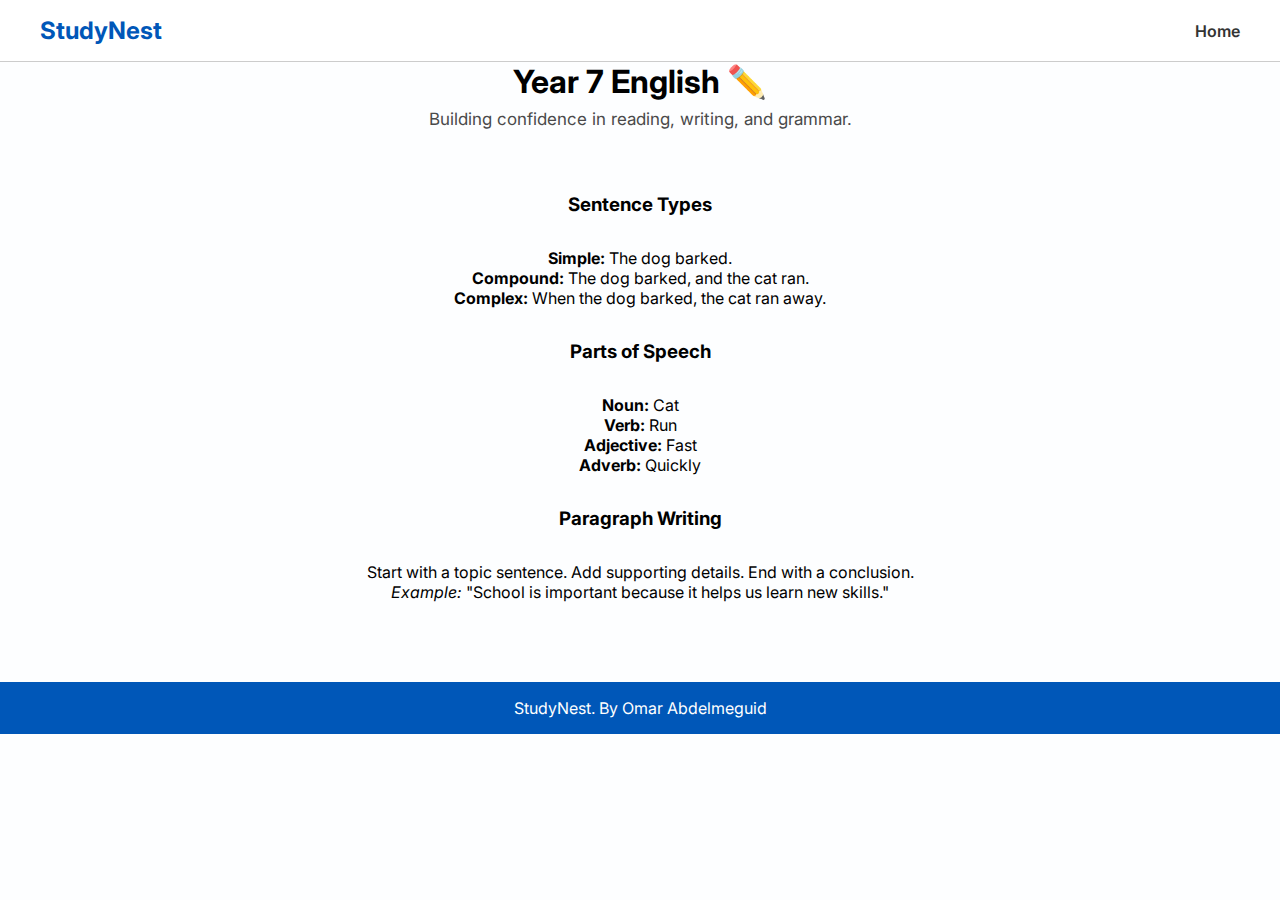
<file: year7english.html>
<!DOCTYPE html> <!-- Declares this is a HTML document -->
<html lang="en"> <!-- Sets the language to English -->
<head>
  <meta charset="UTF-8"> <!-- Supports special characters -->
  <title>Year 7 English | StudyNest</title> <!-- Title shown in browser tab -->
  <link rel="stylesheet" href="style.css"> <!-- Links to external CSS file -->
  <link href="https://fonts.googleapis.com/css2?family=Inter:wght@400;600;700&display=swap" rel="stylesheet"> <!-- Loads Inter font from Google Fonts -->
</head>
<body>
  <header class="navbar"> <!-- Top navigation bar -->
    <div class="nav-container"> <!-- Container for logo and nav links -->
      <h1 class="logo">StudyNest</h1> <!-- Site logo text -->
      <nav> <!-- Navigation menu -->
        <ul> <!-- List of navigation links -->
          <li><a href="index.html">Home</a></li> <!-- Link back to homepage -->
        </ul>
      </nav>
    </div>
  </header>
  <section class="page-header"> <!-- Header section for this page -->
    <h2>Year 7 English ✏️</h2> <!-- Page title with emoji -->
    <p>Building confidence in reading, writing, and grammar.</p> <!-- Short description of the topic -->
  </section>
  <main> <!-- Main content area -->
    <section class="notes-section"> <!-- Section for English notes -->
      <h3>Sentence Types</h3> <!-- Subheading for topic -->
      <p><strong>Simple:</strong> The dog barked.<br> <!-- Example of a simple sentence -->
         <strong>Compound:</strong> The dog barked, and the cat ran.<br> <!-- Example of a compound sentence -->
         <strong>Complex:</strong> When the dog barked, the cat ran away.</p> <!-- Example of a complex sentence -->
      <h3>Parts of Speech</h3> <!-- Subheading for topic -->
      <p><strong>Noun:</strong> Cat<br> <!-- Example of a noun -->
         <strong>Verb:</strong> Run<br> <!-- Example of a verb -->
         <strong>Adjective:</strong> Fast<br> <!-- Example of an adjective -->
         <strong>Adverb:</strong> Quickly</p> <!-- Example of an adverb -->
      <h3>Paragraph Writing</h3> <!-- Subheading for topic -->
      <p>Start with a topic sentence. Add supporting details. End with a conclusion.<br> <!-- Paragraph writing tips -->
         <em>Example:</em> "School is important because it helps us learn new skills."</p> <!-- Example paragraph -->
    </section>
  </main>
<footer> <!-- Footer section at bottom of page -->
    <p>StudyNest. By Omar Abdelmeguid</p> <!-- Footer credit text -->
  </foote  r>
</body>
</html>
</file>
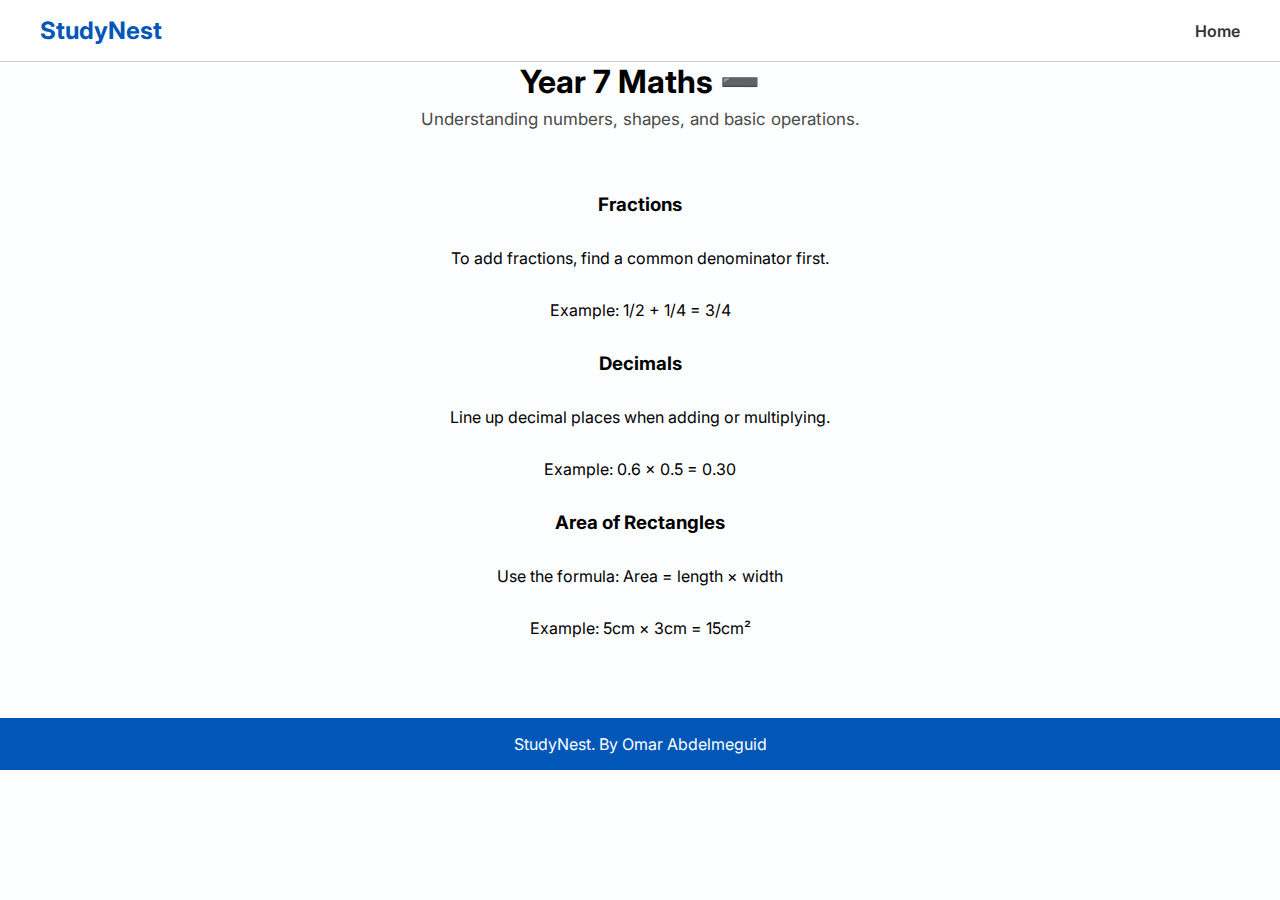
<file: year7maths.html>
<!DOCTYPE html> <!-- Declares this is a HTML document -->
<html lang="en"> <!-- Sets the language to English -->
<head>
  <meta charset="UTF-8"> <!-- Supports special characters -->
  <title>Year 7 Maths | StudyNest</title> <!-- Title shown in browser tab -->
  <meta name="viewport" content="width=device-width, initial-scale=1.0"> <!-- Makes layout responsive on all devices -->
  <link rel="stylesheet" href="main.css"> <!-- Links to external CSS file -->
  <link href="https://fonts.googleapis.com/css2?family=Inter:wght@400;600;700&display=swap" rel="stylesheet"> <!-- Loads Inter font from Google Fonts -->
</head>
<body>
  <header class="navbar"> <!-- Top navigation bar -->
    <div class="nav-container"> <!-- Container for logo and nav links -->
      <h1 class="logo">StudyNest</h1> <!-- Site logo text -->
      <nav> <!-- Navigation menu -->
        <ul> <!-- List of navigation links -->
          <li><a href="index.html">Home</a></li> <!-- Link back to homepage -->
        </ul>
      </nav>
    </div>
  </header>
  <section class="page-header"> <!-- Header section for this page -->
    <h2>Year 7 Maths ➖</h2> <!-- Page title with emoji -->
    <p>Understanding numbers, shapes, and basic operations.</p> <!-- Short description of the topic -->
  </section>
  <main> <!-- Main content area -->
    <section class="notes-section"> <!-- Section for maths notes -->
      <h3>Fractions</h3> <!-- Subheading for topic -->
      <p>To add fractions, find a common denominator first.</p> <!-- Explanation of method -->
      <div class="example">Example: 1/2 + 1/4 = 3/4</div> <!-- Example of fraction addition -->
      <h3>Decimals</h3> <!-- Subheading for topic -->
      <p>Line up decimal places when adding or multiplying.</p> <!-- Tip for working with decimals -->
      <div class="example">Example: 0.6 × 0.5 = 0.30</div> <!-- Example of decimal multiplication -->
      <h3>Area of Rectangles</h3> <!-- Subheading for topic -->
      <p>Use the formula: Area = length × width</p> <!-- Formula for area -->
      <div class="example">Example: 5cm × 3cm = 15cm²</div> <!-- Example of area calculation -->
    </section>
  </main>
  <footer> <!-- Footer section at bottom of page -->
    <p>StudyNest. By Omar Abdelmeguid</p> <!-- Footer credit text -->
  </footer>
</body>
</html>
</file>
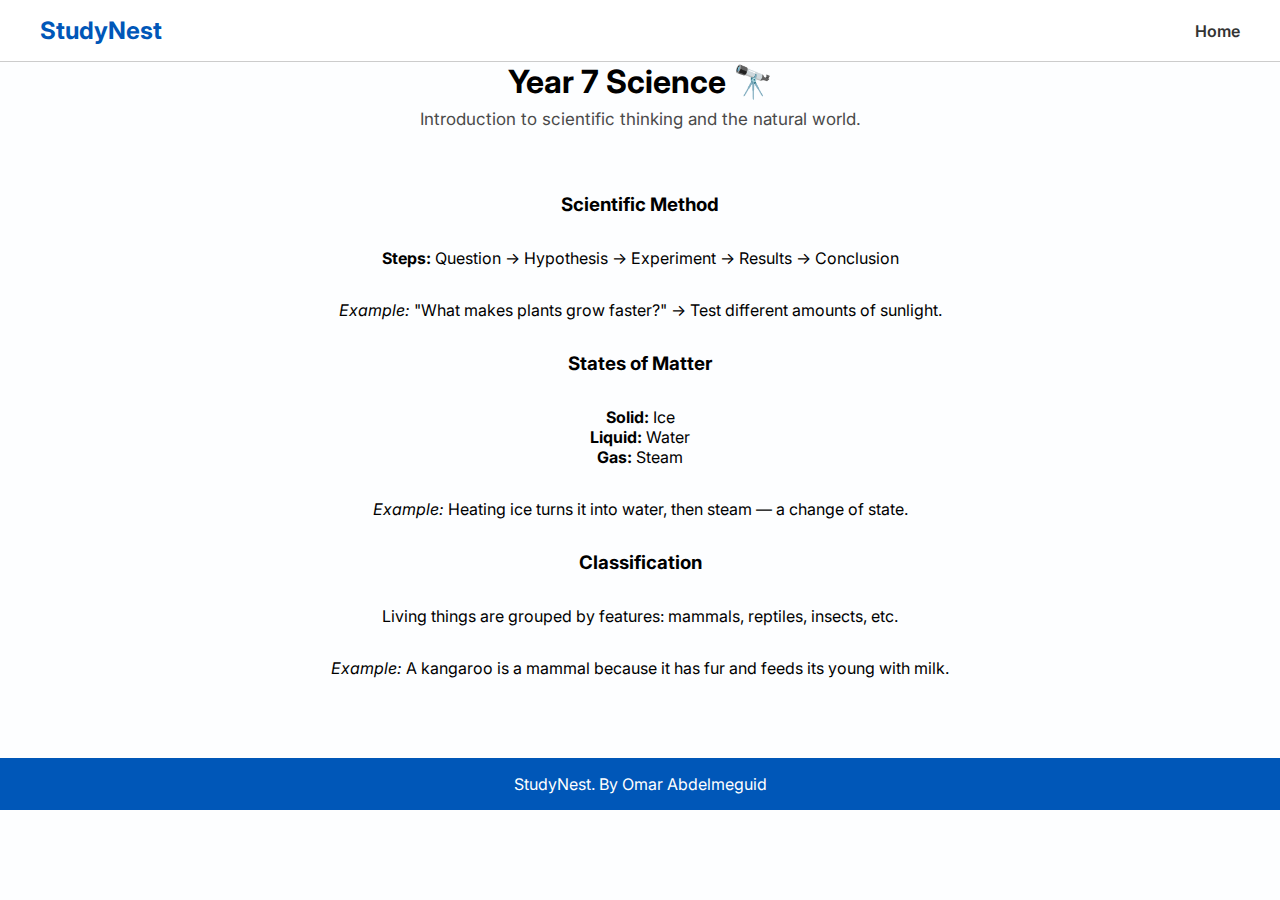
<file: year7science.html>
<!DOCTYPE html> <!-- Declares this is a HTML document -->
<html lang="en"> <!-- Sets the language to English -->
<head>
  <meta charset="UTF-8"> <!-- Supports special characters -->
  <title>Year 7 Science | StudyNest</title> <!-- Title shown in browser tab -->
  <link rel="stylesheet" href="main.css"> <!-- Links to external CSS file -->
  <link href="https://fonts.googleapis.com/css2?family=Inter:wght@400;600;700&display=swap" rel="stylesheet"> <!-- Loads Inter font from Google Fonts -->
</head>
<body>
  <header class="navbar"> <!-- Top navigation bar -->
    <div class="nav-container"> <!-- Container for logo and nav links -->
      <h1 class="logo">StudyNest</h1> <!-- Site logo text -->
      <nav> <!-- Navigation menu -->
        <ul> <!-- List of navigation links -->
          <li><a href="index.html">Home</a></li> <!-- Link back to homepage -->
        </ul>
      </nav>
    </div>
  </header>
  <section class="page-header"> <!-- Header section for this page -->
    <h2>Year 7 Science 🔭</h2> <!-- Page title with emoji -->
    <p>Introduction to scientific thinking and the natural world.</p> <!-- Short description of the topic -->
  </section>
  <main> <!-- Main content area -->
    <section class="notes-section"> <!-- Section for science notes -->
      <h3>Scientific Method</h3> <!-- Subheading for topic -->
      <p><strong>Steps:</strong> Question → Hypothesis → Experiment → Results → Conclusion</p> <!-- Key steps in method -->
      <p><em>Example:</em> "What makes plants grow faster?" → Test different amounts of sunlight.</p> <!-- Example of method in action -->
      <h3>States of Matter</h3> <!-- Subheading for topic -->
      <p><strong>Solid:</strong> Ice<br> <!-- Example of solid -->
         <strong>Liquid:</strong> Water<br> <!-- Example of liquid -->
         <strong>Gas:</strong> Steam</p> <!-- Example of gas -->
      <p><em>Example:</em> Heating ice turns it into water, then steam — a change of state.</p> <!-- Example of state change -->
      <h3>Classification</h3> <!-- Subheading for topic -->
      <p>Living things are grouped by features: mammals, reptiles, insects, etc.</p> <!-- Description of classification -->
      <p><em>Example:</em> A kangaroo is a mammal because it has fur and feeds its young with milk.</p> <!-- Example of classification -->
    </section>
  </main>
  <footer> <!-- Footer section at bottom of page -->
    <p>StudyNest. By Omar Abdelmeguid</p> <!-- Footer credit text -->
  </footer>
</body>
</html>
</file>
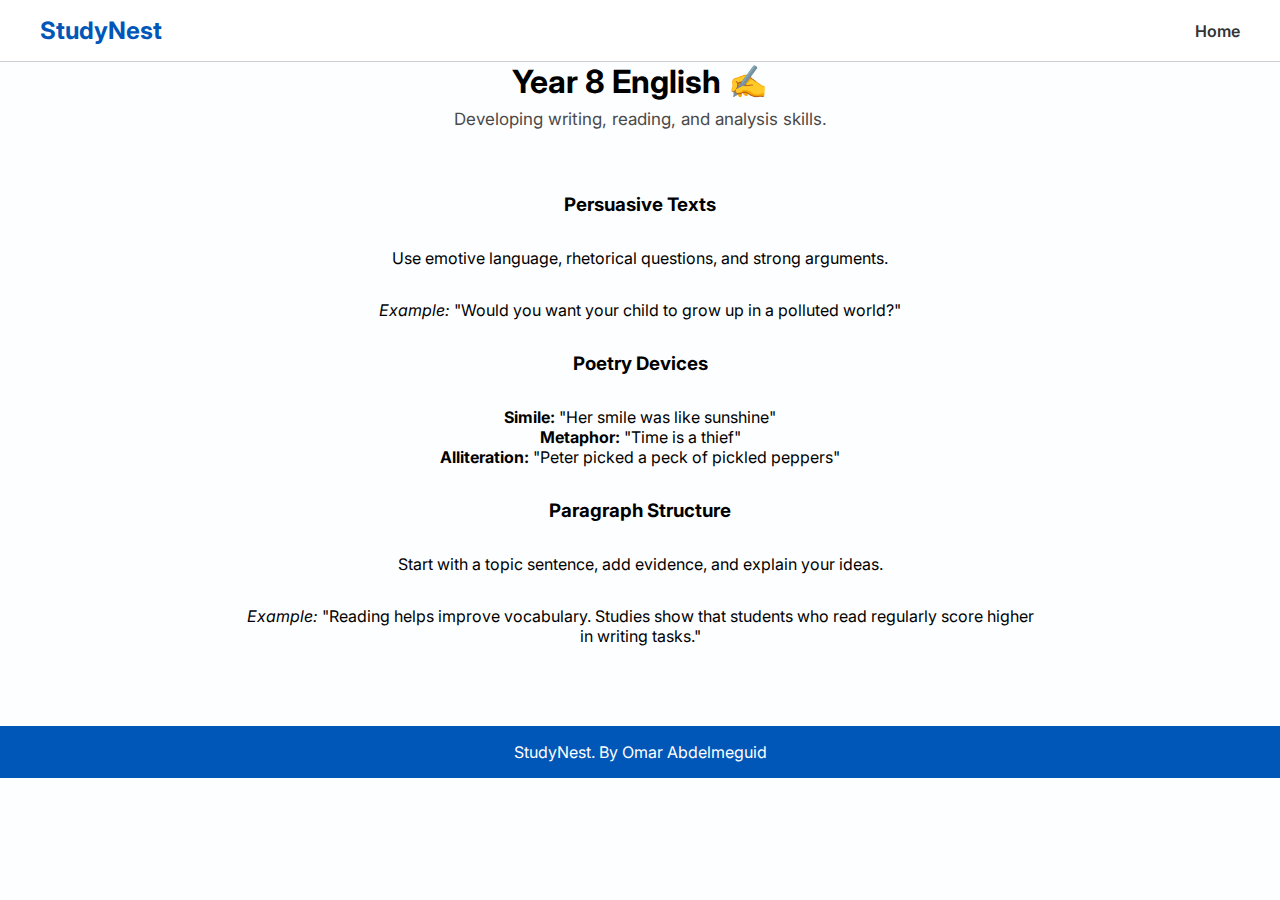
<file: year8english.html>
<!DOCTYPE html> <!-- Declares this is a HTML document -->
<html lang="en"> <!-- Sets the language to English -->
<head>
  <meta charset="UTF-8"> <!-- Supports special characters -->
  <title>Year 8 English | StudyNest</title> <!-- Title shown in browser tab -->
  <link rel="stylesheet" href="main.css"> <!-- Links to external CSS file -->
  <link href="https://fonts.googleapis.com/css2?family=Inter:wght@400;600;700&display=swap" rel="stylesheet"> <!-- Loads Inter font from Google Fonts -->
</head>
<body>
  <header class="navbar"> <!-- Top navigation bar -->
    <div class="nav-container"> <!-- Container for logo and nav links -->
      <h1 class="logo">StudyNest</h1> <!-- Site logo text -->
      <nav> <!-- Navigation menu -->
        <ul> <!-- List of navigation links -->
          <li><a href="index.html">Home</a></li> <!-- Link back to homepage -->
        </ul>
      </nav>
    </div>
  </header>
  <section class="page-header"> <!-- Header section for this page -->
    <h2>Year 8 English ✍️</h2> <!-- Page title with emoji -->
    <p>Developing writing, reading, and analysis skills.</p> <!-- Short description of the topic -->
  </section>
  <main> <!-- Main content area -->
    <section class="notes-section"> <!-- Section for English notes -->
      <h3>Persuasive Texts</h3> <!-- Subheading for topic -->
      <p>Use emotive language, rhetorical questions, and strong arguments.</p> <!-- Tips for persuasive writing -->
      <p><em>Example:</em> "Would you want your child to grow up in a polluted world?"</p> <!-- Example of persuasive technique -->
      <h3>Poetry Devices</h3> <!-- Subheading for topic -->
      <p><strong>Simile:</strong> "Her smile was like sunshine"<br> <!-- Simile example -->
         <strong>Metaphor:</strong> "Time is a thief"<br> <!-- Metaphor example -->
         <strong>Alliteration:</strong> "Peter picked a peck of pickled peppers"</p> <!-- Alliteration example -->
      <h3>Paragraph Structure</h3> <!-- Subheading for topic -->
      <p>Start with a topic sentence, add evidence, and explain your ideas.</p> <!-- Tips for writing strong paragraphs -->
      <p><em>Example:</em> "Reading helps improve vocabulary. Studies show that students who read regularly score higher in writing tasks."</p> <!-- Example of structured paragraph -->
    </section>
  </main>
  <footer> <!-- Footer section at bottom of page -->
    <p>StudyNest. By Omar Abdelmeguid</p> <!-- Footer credit text -->
  </footer>
</body>
</html>
</file>
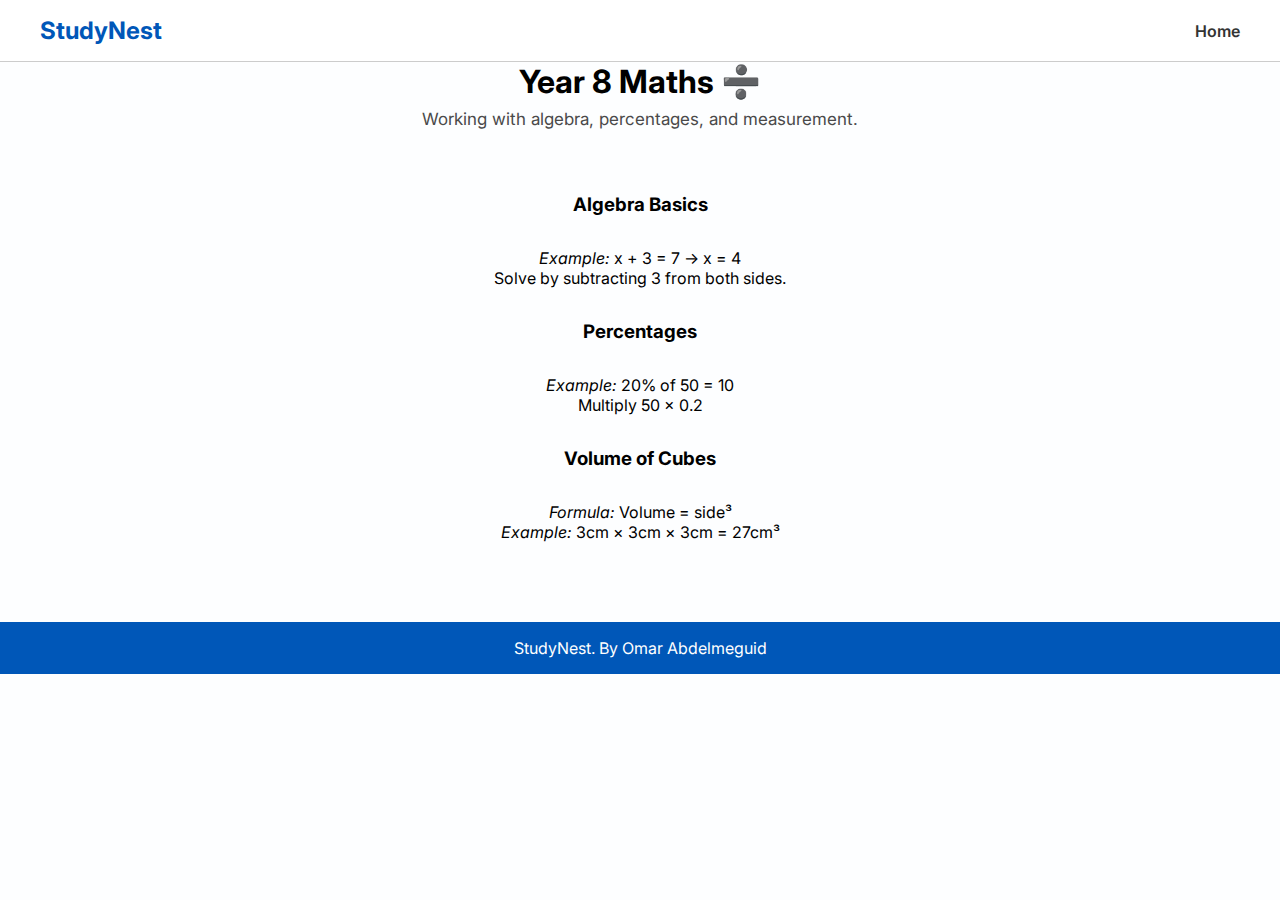
<file: year8maths.html>
<!DOCTYPE html> <!-- Declares this is a HTML document -->
<html lang="en"> <!-- Sets the language to English -->
<head>
  <meta charset="UTF-8"> <!-- Supports special characters -->
  <title>Year 8 Maths | StudyNest</title> <!-- Title shown in browser tab -->
  <link rel="stylesheet" href="main.css"> <!-- Links to external CSS file -->
  <link href="https://fonts.googleapis.com/css2?family=Inter:wght@400;600;700&display=swap" rel="stylesheet"> <!-- Loads Inter font from Google Fonts -->
</head>
<body>
  <header class="navbar"> <!-- Top navigation bar -->
    <div class="nav-container"> <!-- Container for logo and nav links -->
      <h1 class="logo">StudyNest</h1> <!-- Site logo text -->
      <nav> <!-- Navigation menu -->
        <ul> <!-- List of navigation links -->
          <li><a href="index.html">Home</a></li> <!-- Link back to homepage -->
        </ul>
      </nav>
    </div>
  </header>
  <section class="page-header"> <!-- Header section for this page -->
    <h2>Year 8 Maths ➗</h2> <!-- Page title with emoji -->
    <p>Working with algebra, percentages, and measurement.</p> <!-- Short description of the topic -->
  </section>
  <main> <!-- Main content area -->
    <section class="notes-section"> <!-- Section for maths notes -->
      <h3>Algebra Basics</h3> <!-- Subheading for topic -->
      <p><em>Example:</em> x + 3 = 7 → x = 4<br> <!-- Example equation -->
         Solve by subtracting 3 from both sides.</p> <!-- Explanation of method -->
      <h3>Percentages</h3> <!-- Subheading for topic -->
      <p><em>Example:</em> 20% of 50 = 10<br> <!-- Example percentage calculation -->
         Multiply 50 × 0.2</p> <!-- Explanation of method -->

      <h3>Volume of Cubes</h3> <!-- Subheading for topic -->
      <p><em>Formula:</em> Volume = side³<br> <!-- Formula for volume -->
         <em>Example:</em> 3cm × 3cm × 3cm = 27cm³</p> <!-- Example volume calculation -->
    </section>
  </main>
  <footer> <!-- Footer section at bottom of page -->
    <p>StudyNest. By Omar Abdelmeguid</p> <!-- Footer credit text -->
  </footer>
</body>
</html>
</file>
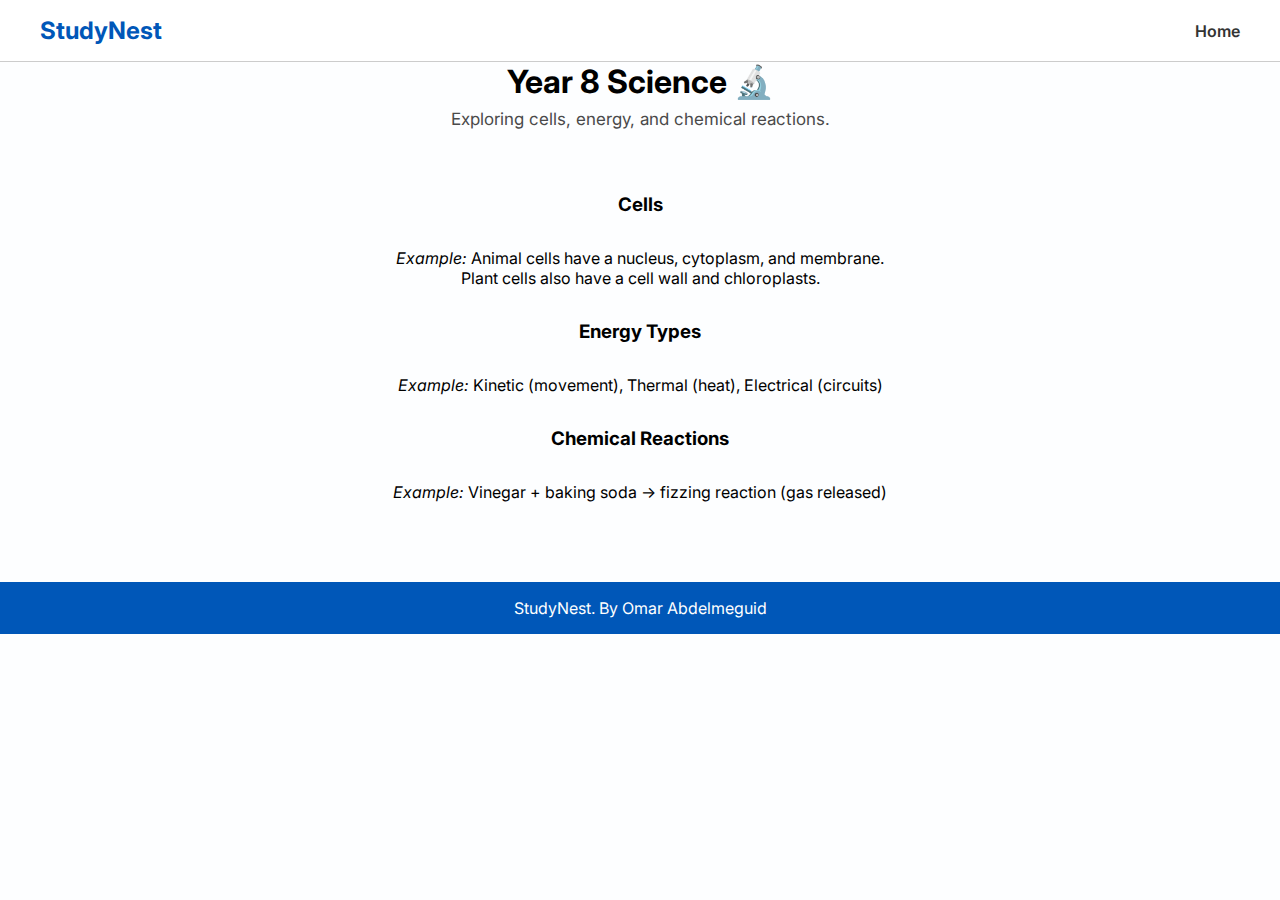
<file: year8science.html>
<!DOCTYPE html> <!-- Declares this is a HTML document -->
<html lang="en"> <!-- Sets the language to English -->
<head>
  <meta charset="UTF-8"> <!-- Supports special characters -->
  <title>Year 8 Science | StudyNest</title> <!-- Title shown in browser tab -->
  <link rel="stylesheet" href="style.css"> <!-- Links to external CSS file -->
  <link href="https://fonts.googleapis.com/css2?family=Inter:wght@400;600;700&display=swap" rel="stylesheet"> <!-- Loads Inter font from Google Fonts -->
</head>
<body>
  <header class="navbar"> <!-- Top navigation bar -->
    <div class="nav-container"> <!-- Container for logo and nav links -->
      <h1 class="logo">StudyNest</h1> <!-- Site logo text -->
      <nav> <!-- Navigation menu -->
        <ul> <!-- List of navigation links -->
          <li><a href="index.html">Home</a></li> <!-- Link back to homepage -->
        </ul>
      </nav>
    </div>
  </header>
  <section class="page-header"> <!-- Header section for this page -->
    <h2>Year 8 Science 🔬</h2> <!-- Page title with emoji -->
    <p>Exploring cells, energy, and chemical reactions.</p> <!-- Short description of the topic -->
  </section>
  <main> <!-- Main content area -->
    <section class="notes-section"> <!-- Section for science notes -->
      <h3>Cells</h3> <!-- Subheading for topic -->
      <p><em>Example:</em> Animal cells have a nucleus, cytoplasm, and membrane.<br> <!-- Animal cell parts -->
         Plant cells also have a cell wall and chloroplasts.</p> <!-- Extra parts in plant cells -->
      <h3>Energy Types</h3> <!-- Subheading for topic -->
      <p><em>Example:</em> Kinetic (movement), Thermal (heat), Electrical (circuits)</p> <!-- Examples of energy types -->
      <h3>Chemical Reactions</h3> <!-- Subheading for topic -->
      <p><em>Example:</em> Vinegar + baking soda → fizzing reaction (gas released)</p> <!-- Example of a chemical reaction -->
    </section>
  </main>
  <footer> <!-- Footer section at bottom of page -->
    <p>StudyNest. By Omar Abdelmeguid</p> <!-- Footer credit text -->
  </footer>
</body>
</html>
</file>
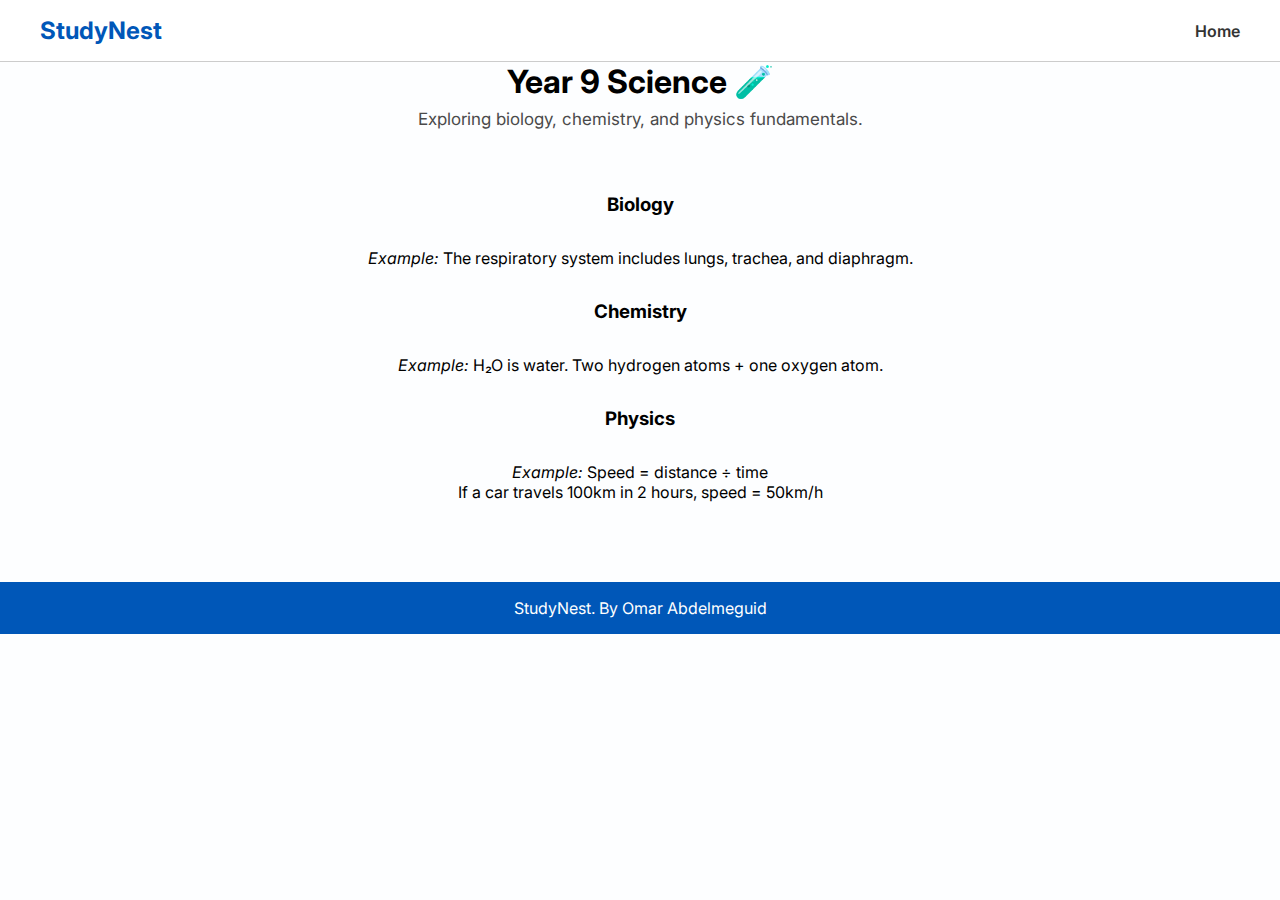
<file: year9csience.html>
<!DOCTYPE html> <!-- Declares this is a HTML document -->
<html lang="en"> <!-- Sets the language to English -->
<head>
  <meta charset="UTF-8"> <!-- Supports special characters -->
  <title>Year 9 Science | StudyNest</title> <!-- Title shown in browser tab -->
  <link rel="stylesheet" href="main.css"> <!-- Links to external CSS file -->
  <link href="https://fonts.googleapis.com/css2?family=Inter:wght@400;600;700&display=swap" rel="stylesheet"> <!-- Loads Inter font from Google Fonts -->
</head>
<body>
  <header class="navbar"> <!-- Top navigation bar -->
    <div class="nav-container"> <!-- Container for logo and nav links -->
      <h1 class="logo">StudyNest</h1> <!-- Site logo text -->
      <nav> <!-- Navigation menu -->
        <ul> <!-- List of navigation links -->
          <li><a href="index.html">Home</a></li> <!-- Link back to homepage -->
        </ul>
      </nav>
    </div>
  </header>
  <section class="page-header"> <!-- Header section for this page -->
    <h2>Year 9 Science 🧪</h2> <!-- Page title with emoji -->
    <p>Exploring biology, chemistry, and physics fundamentals.</p> <!-- Short description of the topic -->
  </section>
  <main> <!-- Main content area -->
    <section class="notes-section"> <!-- Section for science notes -->
      <h3>Biology</h3> <!-- Subheading for biology topic -->
      <p><em>Example:</em> The respiratory system includes lungs, trachea, and diaphragm.</p> <!-- Example of biology content -->

      <h3>Chemistry</h3> <!-- Subheading for chemistry topic -->
      <p><em>Example:</em> H₂O is water. Two hydrogen atoms + one oxygen atom.</p> <!-- Example of chemical formula -->

      <h3>Physics</h3> <!-- Subheading for physics topic -->
      <p><em>Example:</em> Speed = distance ÷ time<br> <!-- Formula for speed -->
         If a car travels 100km in 2 hours, speed = 50km/h</p> <!-- Example of speed calculation -->
    </section>
  </main>
  <footer> <!-- Footer section at bottom of page -->
    <p>StudyNest. By Omar Abdelmeguid</p> <!-- Footer credit text -->
  </footer>
</body>
</html>
</file>
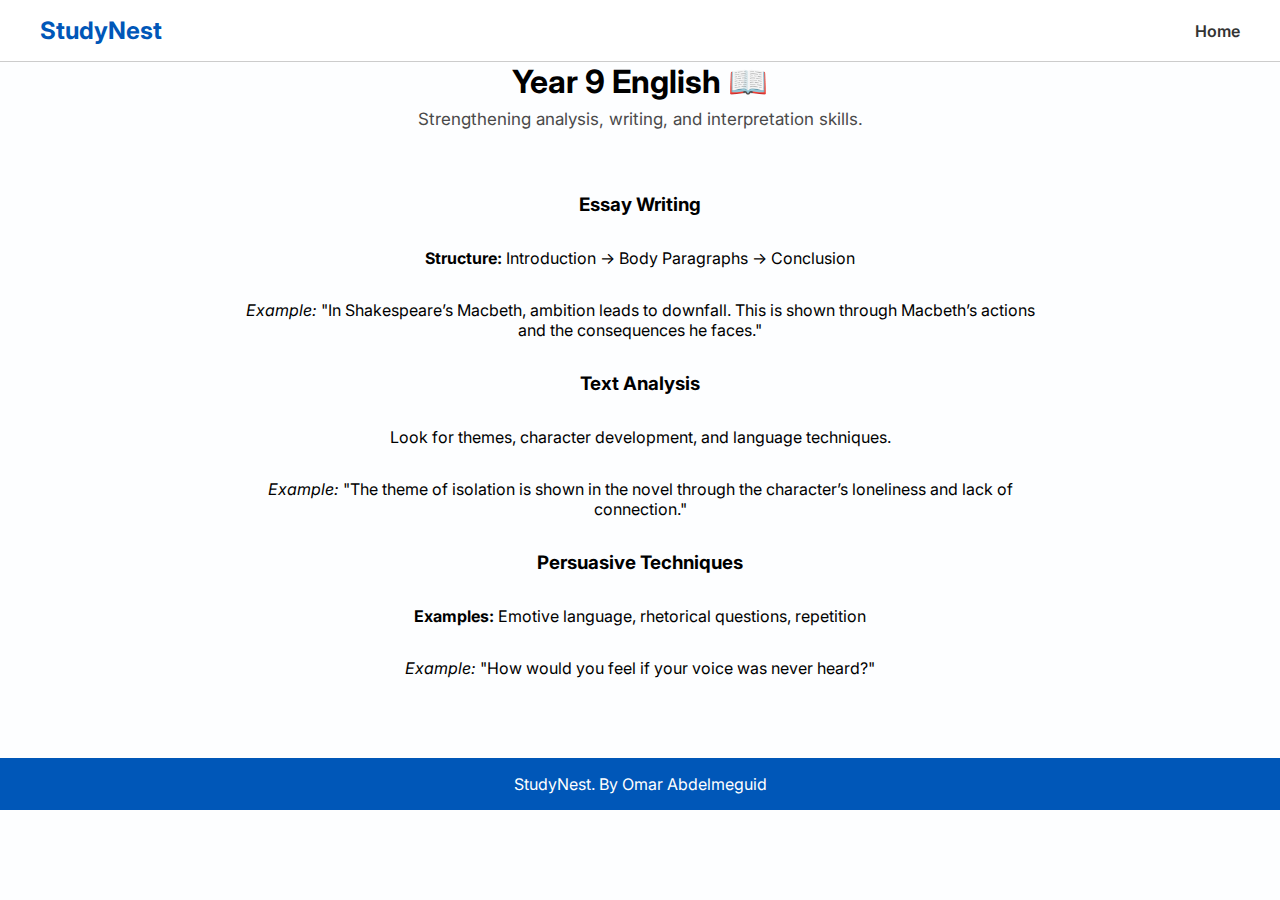
<file: year9english.html>
<!DOCTYPE html> <!-- Declares this is a HTML document -->
<html lang="en"> <!-- Sets the language to English -->
<head>
  <meta charset="UTF-8"> <!-- Supports special characters -->
  <title>Year 9 English | StudyNest</title> <!-- Title shown in browser tab -->
  <meta name="viewport" content="width=device-width, initial-scale=1.0"> <!-- Makes layout responsive on all devices -->
  <link rel="stylesheet" href="style.css"> <!-- Links to external CSS file -->
  <link href="https://fonts.googleapis.com/css2?family=Inter:wght@400;600;700&display=swap" rel="stylesheet"> <!-- Loads Inter font from Google Fonts -->
</head>
<body>
  <header class="navbar"> <!-- Top navigation bar -->
    <div class="nav-container"> <!-- Container for logo and nav links -->
      <h1 class="logo">StudyNest</h1> <!-- Site logo text -->
      <nav> <!-- Navigation menu -->
        <ul> <!-- List of navigation links -->
          <li><a href="index.html">Home</a></li> <!-- Link back to homepage -->
        </ul>
      </nav>
    </div>
  </header>
  <section class="page-header"> <!-- Header section for this page -->
    <h2>Year 9 English 📖</h2> <!-- Page title with emoji -->
    <p>Strengthening analysis, writing, and interpretation skills.</p> <!-- Short description of the topic -->
  </section>
  <main> <!-- Main content area -->
    <section class="notes-section"> <!-- Section for English notes -->
      <h3>Essay Writing</h3> <!-- Subheading for topic -->
      <p><strong>Structure:</strong> Introduction → Body Paragraphs → Conclusion</p> <!-- Essay structure guide -->
      <p><em>Example:</em> "In Shakespeare’s Macbeth, ambition leads to downfall. This is shown through Macbeth’s actions and the consequences he faces."</p> <!-- Example of essay analysis -->
      <h3>Text Analysis</h3> <!-- Subheading for topic -->
      <p>Look for themes, character development, and language techniques.</p> <!-- Tips for analysing texts -->
      <p><em>Example:</em> "The theme of isolation is shown in the novel through the character’s loneliness and lack of connection."</p> <!-- Example of theme analysis -->
      <h3>Persuasive Techniques</h3> <!-- Subheading for topic -->
      <p><strong>Examples:</strong> Emotive language, rhetorical questions, repetition</p> <!-- List of persuasive techniques -->
      <p><em>Example:</em> "How would you feel if your voice was never heard?"</p> <!-- Example of persuasive writing -->
    </section>
  </main>
  <footer> <!-- Footer section at bottom of page -->
    <p>StudyNest. By Omar Abdelmeguid</p> <!-- Footer credit text -->
  </footer>
</body>
</html>
</file>
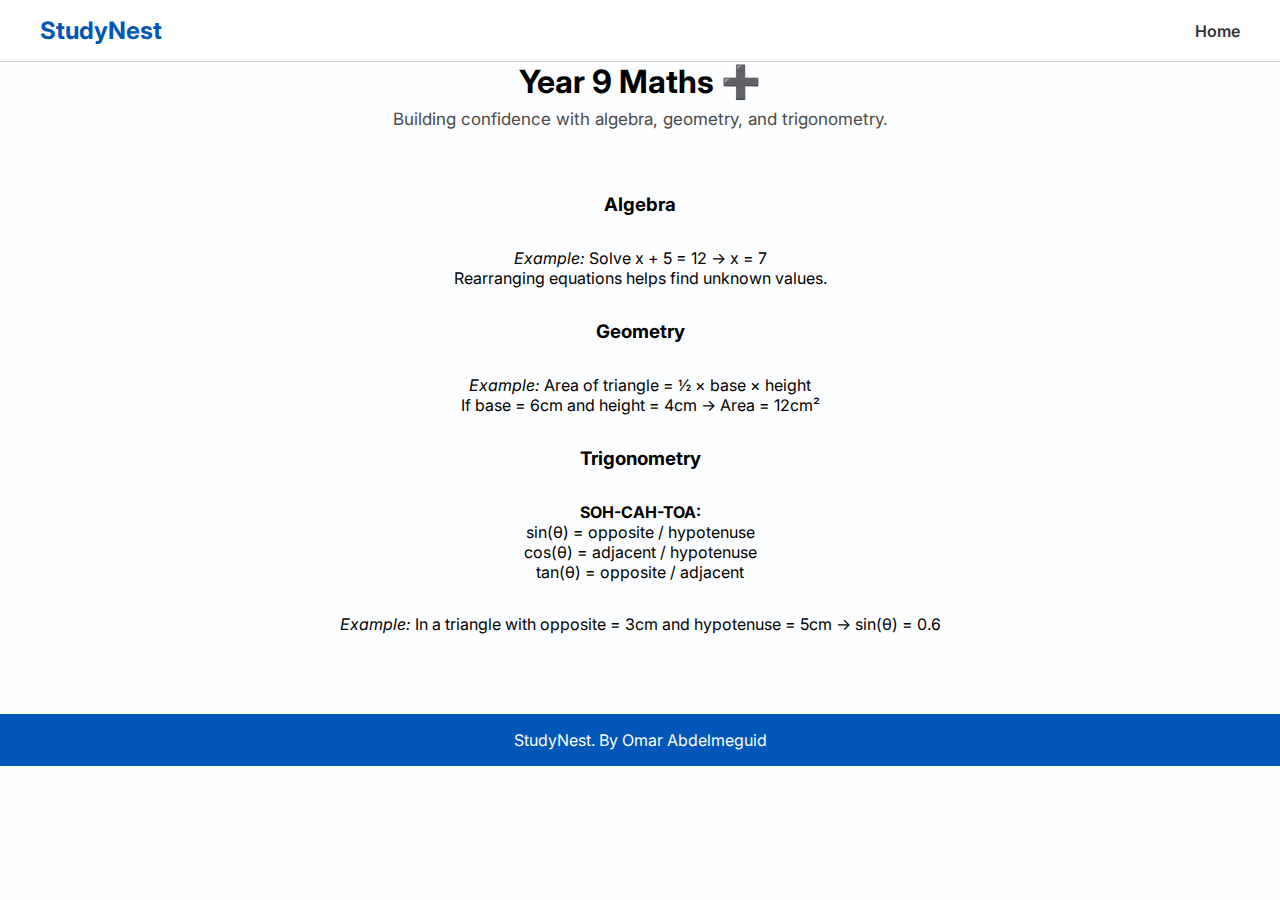
<file: year9maths.html>
<!DOCTYPE html> <!-- Declares this is a HTML document -->
<html lang="en"> <!-- Sets the language to English -->
<head>
  <meta charset="UTF-8"> <!-- Supports special characters -->
  <title>Year 9 Maths | StudyNest</title> <!-- Title shown in browser tab -->
  <meta name="viewport" content="width=device-width, initial-scale=1.0"> <!-- Makes layout responsive on all devices -->
  <link rel="stylesheet" href="style.css"> <!-- Links to external CSS file -->
  <link href="https://fonts.googleapis.com/css2?family=Inter:wght@400;600;700&display=swap" rel="stylesheet"> <!-- Loads Inter font from Google Fonts -->
</head>
<body>
  <header class="navbar"> <!-- Top navigation bar -->
    <div class="nav-container"> <!-- Container for logo and nav links -->
      <h1 class="logo">StudyNest</h1> <!-- Site logo text -->
      <nav> <!-- Navigation menu -->
        <ul> <!-- List of navigation links -->
          <li><a href="index.html">Home</a></li> <!-- Link back to homepage -->
        </ul>
      </nav>
    </div>
  </header>
  <section class="page-header"> <!-- Header section for this page -->
    <h2>Year 9 Maths ➕</h2> <!-- Page title with emoji -->
    <p>Building confidence with algebra, geometry, and trigonometry.</p> <!-- Short description of the topic -->
  </section>
  <main> <!-- Main content area -->
    <section class="notes-section"> <!-- Section for maths notes -->
      <h3>Algebra</h3> <!-- Subheading for topic -->
      <p><em>Example:</em> Solve x + 5 = 12 → x = 7<br> <!-- Example equation -->
         Rearranging equations helps find unknown values.</p> <!-- Explanation of method -->
      <h3>Geometry</h3> <!-- Subheading for topic -->
      <p><em>Example:</em> Area of triangle = ½ × base × height<br> <!-- Formula for area -->
         If base = 6cm and height = 4cm → Area = 12cm²</p> <!-- Example calculation -->
      <h3>Trigonometry</h3> <!-- Subheading for topic -->
      <p><strong>SOH-CAH-TOA:</strong><br> <!-- Mnemonic for trig ratios -->
         sin(θ) = opposite / hypotenuse<br> <!-- Sine formula -->
         cos(θ) = adjacent / hypotenuse<br> <!-- Cosine formula -->
         tan(θ) = opposite / adjacent</p> <!-- Tangent formula -->
      <p><em>Example:</em> In a triangle with opposite = 3cm and hypotenuse = 5cm → sin(θ) = 0.6</p> <!-- Example trig calculation -->
    </section>
  </main>
  <footer> <!-- Footer section at bottom of page -->
    <p>StudyNest. By Omar Abdelmeguid</p> <!-- Footer credit text -->
  </footer>
</body>
</html>
</file>
<file: style.css>
* {
  margin: 0; /* Remove all default margins */
  padding: 0; /* Remove all default padding */
}
body {
  font-family: 'Inter', sans-serif; /* Use Inter font for clean look */
  background-color: #fdfeff; /* Light blue background */
}
.navbar {
  background-color: #fff; /* White background for navbar */
  border-bottom: 1px solid #ccc; /* Thin grey bottom border */
  position: sticky; /* Sticks to top when scrolling */
  top: 0; /* Position at top of page */
}
.nav-container {
  max-width: 1200px; /* Limit nav width */
  margin: 0 auto; /* Center the nav container */
  padding: 16px 32px; /* Space inside nav container */
  display: flex; /* Line up items horizontally */
  justify-content: space-between; /* Push items to edges */
  align-items: center; /* Vertically center items */
}
.logo {
  font-size: 24px; /* Make logo text bigger */
  font-weight: bold; /* Make logo bold */
  color: #0057b8; /* StudyNest blue color */
}
nav ul {
  list-style: none; /* Remove bullet points */
  display: flex; /* Show items in a row */
  gap: 32px; /* Space between nav links */
}
nav ul li a {
  text-decoration: none; /* Remove underline from links */
  color: #333; /* Dark grey link color */
  font-weight: 600; /* Make links bold */
}
nav ul li a:hover,
nav ul li a.active {
  color: #0057b8; /* Turn link blue on hover or active */
}
.hero {
  text-align: center; /* Center text in hero */
  padding: 64px 32px; /* Space around hero content */
}
.hero-logo {
  width: 175px; /* Set logo image size */
  margin-bottom: 16px; /* Space below logo */
}
.hero h2 {
  font-size: 40px; /* Large heading text */
  margin-bottom: 8px; /* Space below heading */
}
.hero p {
  font-size: 19px; /* Slightly larger paragraph text */
  margin-bottom: 24px; /* Space below paragraph */
}
.card {
  background-color: #fff; /* White card background */
  border-radius: 12px; /* Rounded corners */
  padding: 32px; /* Space inside card */
  text-align: center; /* Center card text */
}
.card h3 {
  font-size: 20px; /* Medium heading size */
  margin-bottom: 16px; /* Space below heading */
}
.year-navigation {
  padding: 32px; /* Space around year navigation section */
}
.page-header {
  text-align: center; /* Center header text */
  margin-bottom: 32px; /* Space below header */
}
.page-header h2 {
  font-size: 32px; /* Large title */
  margin-bottom: 8px; /* Space below title */
}
.page-header p {
  font-size: 17px; /* Smaller description text */
  color: #4a4a4a; /* Dark grey text color */
}
.year-grid {
  display: grid; /* Use grid layout */
  grid-template-columns: repeat(auto-fit, minmax(240px, 1fr)); /* Responsive columns */
  gap: 32px; /* Space between year cards */
  max-width: 1000px; /* Limit grid width */
  margin: 0 auto; /* Center the grid */
}
.year-card {
  background-color: #1e1e1e; /* Black card background */
  color: #fff; /* White text color */
  border-radius: 12px; /* Rounded corners */
  padding: 24px; /* Space inside card */
  text-align: center; /* Center card text */
}
.year-card h3 {
  margin-bottom: 16px; /* Space below heading */
  font-size: 21px; /* Medium heading size */
}
.note-card {
  display: block; /* Stack buttons vertically */
  margin: 8px auto; /* Space around buttons */
  padding: 12px 16px; /* Space inside buttons */
  border-radius: 8px; /* Rounded button corners */
  text-decoration: none; /* Remove underline from buttons */
  font-weight: 600; /* Bold button text */
  color: #fff; /* White button text */
  transition: transform 0.2s; /* Smooth hover animation */
}
.note-card:hover {
  transform: translateY(-3px); /* Lift button slightly on hover */
}
.blue   { background-color: #42a5f5; } /* Blue for Maths */
.green  { background-color: #66bb6a; } /* Green for English */
.red    { background-color: #ef5350; } /* Red for Science */
footer {
  background-color: #0057b8; /* Blue footer background */
  color: white; /* White footer text */
  text-align: center; /* Center footer text */
  padding: 16px; /* Space inside footer */
  margin-top: 64px; /* Space above footer */
}
.notes-section {
  max-width: 800px; /* Limit section width */
  margin: 48px auto; /* Center section */
  padding: 16px; /* Space inside section */
  display: flex; /* Use flex layout */
  flex-direction: column; /* Stack items vertically */
  align-items: center; /* Center items horizontally */
  gap: 32px; /* Space between items */
  text-align: center; /* Center text */
}
.topic-block {
  padding: 32px; /* Space inside block */
  border-radius: 10px; /* Rounded corners */
  width: 100%; /* Full width block */
  border-left: 5px solid #0057b8; /* Blue left border */
}
.topic-block h3 {
  font-size: 25px; /* Large heading size */
  margin-bottom: 16px; /* Space below heading */
  color: #0057b8; /* Blue heading color */
}
.topic-block p {
  font-size: 16px; /* Regular paragraph size */
  color: #333; /* Dark grey text */
  margin-bottom: 16px; /* Space below paragraph */
  line-height: 1.7; /* Extra spacing between lines */
}
.topic-block .example {
  border-left: 4px solid #42a5f5; /* Blue left border */
  padding: 16px; /* Space inside box */
  margin-top: 8px; /* Space above box */
  border-radius: 6px; /* Rounded corners */
  font-style: bold; /* (Incorrect) should be font-weight */
  color: #333; /* Dark grey text */
  text-align: left; /* Align text to the left */
}
</file>
<file: main.css>
* {
  margin: 0; /* Remove all default margins */
  padding: 0; /* Remove all default padding */
}
body {
  font-family: 'Inter', sans-serif; /* Use Inter font for clean look */
  background-color: #fdfeff; /* Light blue background */
}
.navbar {
  background-color: #fff; /* White background for navbar */
  border-bottom: 1px solid #ccc; /* Thin grey bottom border */
  position: sticky; /* Sticks to top when scrolling */
  top: 0; /* Position at top of page */
}
.nav-container {
  max-width: 1200px; /* Limit nav width */
  margin: 0 auto; /* Center the nav container */
  padding: 16px 32px; /* Space inside nav container */
  display: flex; /* Line up items horizontally */
  justify-content: space-between; /* Push items to edges */
  align-items: center; /* Vertically center items */
}
.logo {
  font-size: 24px; /* Make logo text bigger */
  font-weight: bold; /* Make logo bold */
  color: #0057b8; /* StudyNest blue color */
}
nav ul {
  list-style: none; /* Remove bullet points */
  display: flex; /* Show items in a row */
  gap: 32px; /* Space between nav links */
}
nav ul li a {
  text-decoration: none; /* Remove underline from links */
  color: #333; /* Dark grey link color */
  font-weight: 600; /* Make links bold */
}
nav ul li a:hover,
nav ul li a.active {
  color: #0057b8; /* Turn link blue on hover or active */
}
.hero {
  text-align: center; /* Center text in hero */
  padding: 64px 32px; /* Space around hero content */
}
.hero-logo {
  width: 175px; /* Set logo image size */
  margin-bottom: 16px; /* Space below logo */
}
.hero h2 {
  font-size: 40px; /* Large heading text */
  margin-bottom: 8px; /* Space below heading */
}
.hero p {
  font-size: 19px; /* Slightly larger paragraph text */
  margin-bottom: 24px; /* Space below paragraph */
}
.card {
  background-color: #fff; /* White card background */
  border-radius: 12px; /* Rounded corners */
  padding: 32px; /* Space inside card */
  text-align: center; /* Center card text */
}
.card h3 {
  font-size: 20px; /* Medium heading size */
  margin-bottom: 16px; /* Space below heading */
}
.year-navigation {
  padding: 32px; /* Space around year navigation section */
}
.page-header {
  text-align: center; /* Center header text */
  margin-bottom: 32px; /* Space below header */
}
.page-header h2 {
  font-size: 32px; /* Large title */
  margin-bottom: 8px; /* Space below title */
}
.page-header p {
  font-size: 17px; /* Smaller description text */
  color: #4a4a4a; /* Dark grey text color */
}
.year-grid {
  display: grid; /* Use grid layout */
  grid-template-columns: repeat(auto-fit, minmax(240px, 1fr)); /* Responsive columns */
  gap: 32px; /* Space between year cards */
  max-width: 1000px; /* Limit grid width */
  margin: 0 auto; /* Center the grid */
}
.year-card {
  background-color: #1e1e1e; /* Black card background */
  color: #fff; /* White text color */
  border-radius: 12px; /* Rounded corners */
  padding: 24px; /* Space inside card */
  text-align: center; /* Center card text */
}
.year-card h3 {
  margin-bottom: 16px; /* Space below heading */
  font-size: 21px; /* Medium heading size */
}
.note-card {
  display: block; /* Stack buttons vertically */
  margin: 8px auto; /* Space around buttons */
  padding: 12px 16px; /* Space inside buttons */
  border-radius: 8px; /* Rounded button corners */
  text-decoration: none; /* Remove underline from buttons */
  font-weight: 600; /* Bold button text */
  color: #fff; /* White button text */
  transition: transform 0.2s; /* Smooth hover animation */
}
.note-card:hover {
  transform: translateY(-3px); /* Lift button slightly on hover */
}
.blue   { background-color: #42a5f5; } /* Blue for Maths */
.green  { background-color: #66bb6a; } /* Green for English */
.red    { background-color: #ef5350; } /* Red for Science */
footer {
  background-color: #0057b8; /* Blue footer background */
  color: white; /* White footer text */
  text-align: center; /* Center footer text */
  padding: 16px; /* Space inside footer */
  margin-top: 64px; /* Space above footer */
}
.notes-section {
  max-width: 800px; /* Limit section width */
  margin: 48px auto; /* Center section */
  padding: 16px; /* Space inside section */
  display: flex; /* Use flex layout */
  flex-direction: column; /* Stack items vertically */
  align-items: center; /* Center items horizontally */
  gap: 32px; /* Space between items */
  text-align: center; /* Center text */
}
.topic-block {
  padding: 32px; /* Space inside block */
  border-radius: 10px; /* Rounded corners */
  width: 100%; /* Full width block */
  border-left: 5px solid #0057b8; /* Blue left border */
}
.topic-block h3 {
  font-size: 25px; /* Large heading size */
  margin-bottom: 16px; /* Space below heading */
  color: #0057b8; /* Blue heading color */
}
.topic-block p {
  font-size: 16px; /* Regular paragraph size */
  color: #333; /* Dark grey text */
  margin-bottom: 16px; /* Space below paragraph */
  line-height: 1.7; /* Extra spacing between lines */
}
.topic-block .example {
  border-left: 4px solid #42a5f5; /* Blue left border */
  padding: 16px; /* Space inside box */
  margin-top: 8px; /* Space above box */
  border-radius: 6px; /* Rounded corners */
  font-style: bold; /* (Incorrect) should be font-weight */
  color: #333; /* Dark grey text */
  text-align: left; /* Align text to the left */
}
</file>
